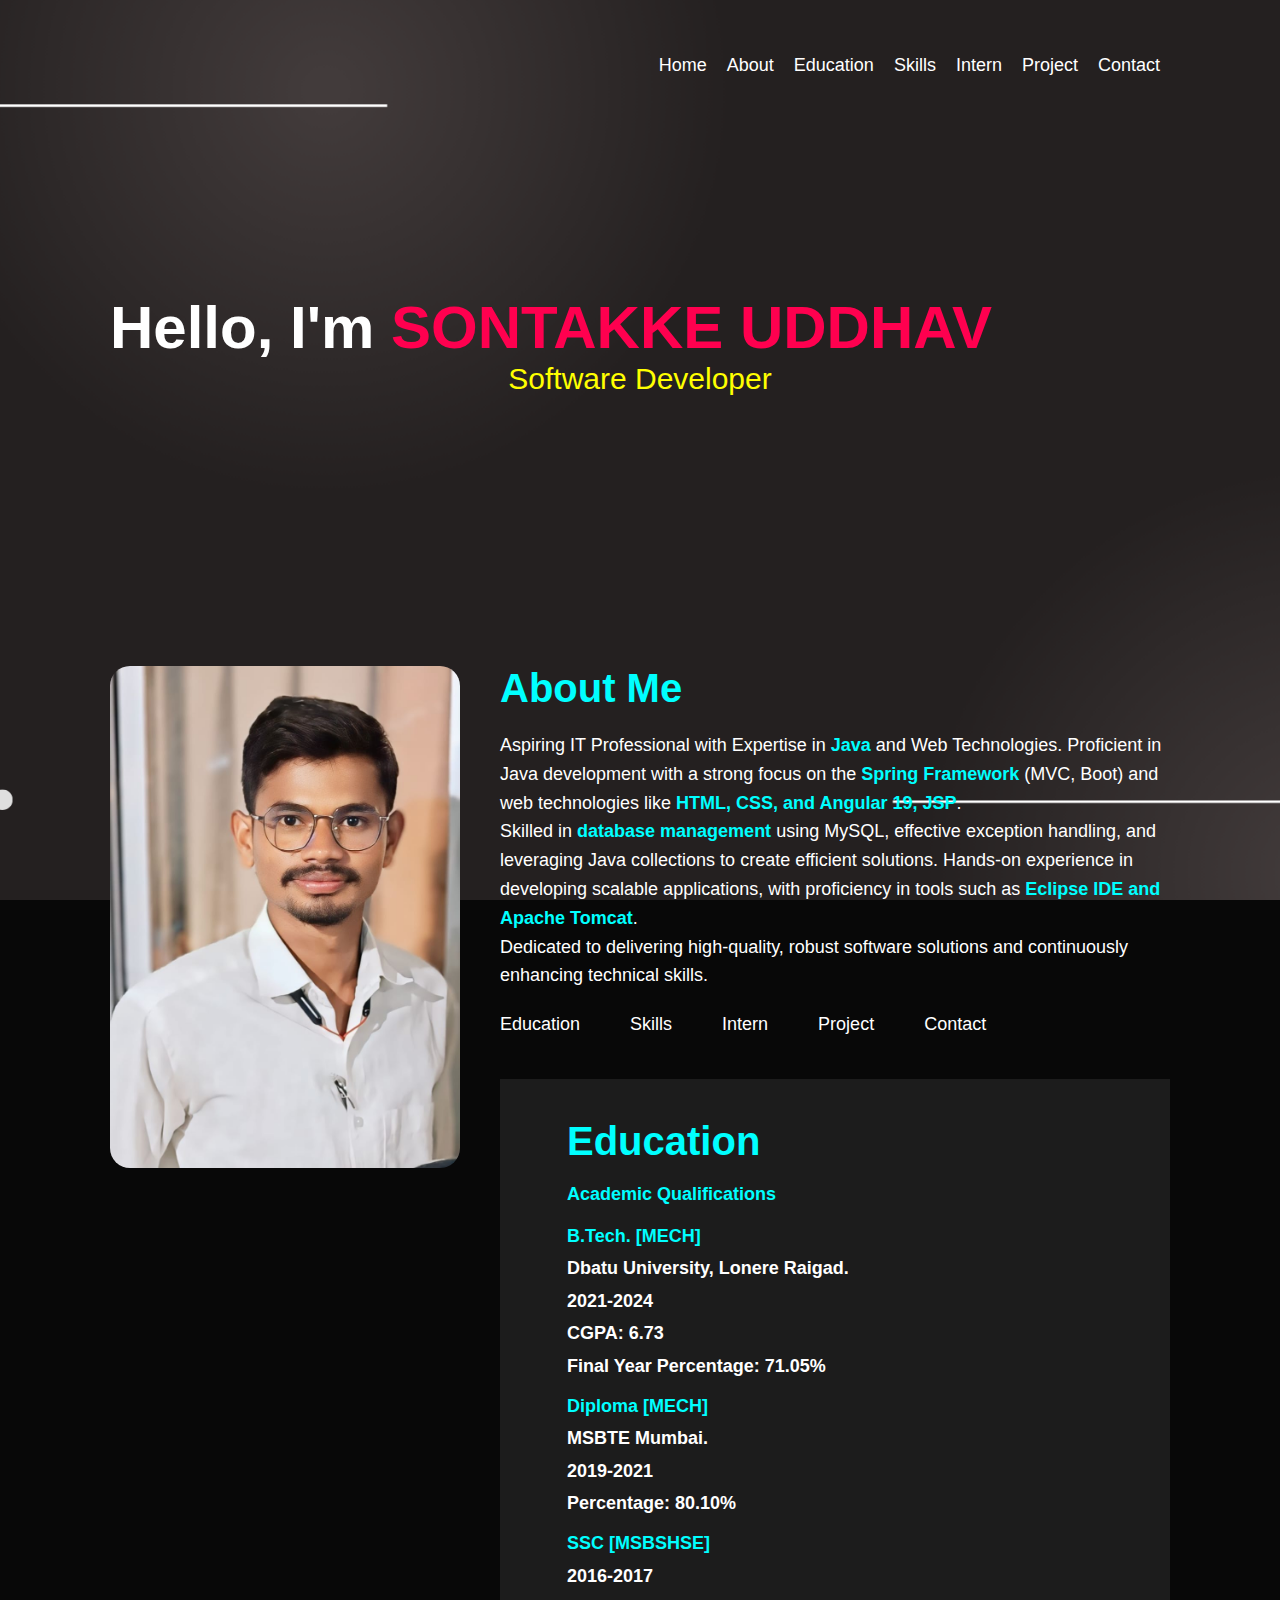
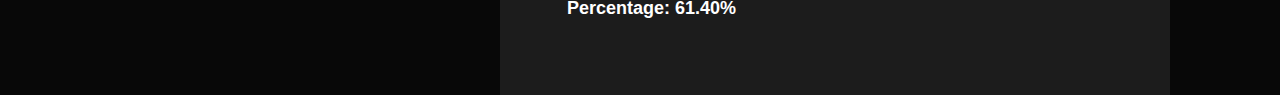
<file: index.html>
<!DOCTYPE html>
<html lang="en">

<head>
    <meta charset="UTF-8">
    <meta name="viewport" content="width=device-width, initial-scale=1.0">
    <title>Sontakke uddhav profile</title>
    <!-- it is connection for css file -->
    <link rel="stylesheet" href="style.css">
</head>

<body>
    <div id="header" style="padding-top: 50px; padding-bottom: 20px;">
        <div class="container">
            <nav>
                <ul>
                    <li><a href="#" onclick="opentab('Home')">Home</a></li>
                    <li><a href="#" onclick="opentab('About')">About</a></li>
                    <li><a href="#" onclick="opentab('Education')">Education</a></li>
                    <li><a href="#" onclick="opentab('Skills')">Skills</a></li>
                    <li><a href="#" onclick="opentab('Intern')">Intern</a></li>
                    <li><a href="#" onclick="opentab('Project')">Project</a></li>
                    <li><a href="#" onclick="opentab('Contact')">Contact</a></li>
                </ul>
            </nav>
            <div class="header-text">
                <h1>Hello, I'm <span>SONTAKKE UDDHAV</span> </h1>
                <p>Software Developer</p>
            </div>
        </div>
        <br>
        <br>
        <br>
        <br>
        <br>
        <br>
        <br>
        <br>
        <br>
        <br>
        <br>
        <br>
        <br>
        <br>
        <br>
        <!-- about seaction start -->

        <div id="About">
            <div class="container">
                <div class="row">
                    <div class="about-col-1">
                        <img src="uddhav.jpg" alt="Uddhav Sontakke">
                    </div>
                    <div class="about-col-2">
                        <h1 class="sub-title">About Me</h1>
                        <p>
                            Aspiring IT Professional with Expertise in <span class="highlight">Java</span> and Web
                            Technologies.
                            Proficient in Java development with a strong focus on the <span class="highlight">Spring
                                Framework</span> (MVC, Boot) and
                            web technologies like <span class="highlight">HTML, CSS, and Angular 19, JSP</span>.
                        </p>
                        <p>
                            Skilled in <span class="highlight">database management</span> using MySQL, effective
                            exception handling, and leveraging
                            Java collections to create efficient solutions. Hands-on experience in developing scalable
                            applications, with
                            proficiency in tools such as <span class="highlight">Eclipse IDE and Apache Tomcat</span>.
                        </p>
                        <p>
                            Dedicated to delivering high-quality, robust software solutions and continuously enhancing
                            technical skills.
                        </p>

                        <!-- Tab navigation -->
                        <div class="tab-title">
                            <p class="tab-links active-link" onclick="opentab('Education')">Education</p>
                            <p class="tab-links" onclick="opentab('Skills')">Skills</p>
                            <p class="tab-links" onclick="opentab('Intern')">Intern</p>
                            <p class="tab-links" onclick="opentab('Project')">Project</p>
                            <p class="tab-links" onclick="opentab('Contact')">Contact</p>
                        </div>

                        <!-- Education -->
                        <div class="tab-contents active-tab" id="Education">
                            <h2 class="section-title">Education</h2>
                            <div class="education-details">
                                <h3>Academic Qualifications</h3>
                                <ul>
                                    <li><span>B.Tech. [MECH]</span><br>Dbatu University, Lonere
                                        Raigad.<br>2021-2024<br>CGPA: 6.73<br>Final Year Percentage: 71.05%</li>
                                    <li><span>Diploma [MECH]</span><br>MSBTE Mumbai.<br>2019-2021<br>Percentage: 80.10%
                                    </li>
                                    <li><span>SSC [MSBSHSE]</span><br>2016-2017<br>Percentage: 61.40%</li>
                                </ul>
                            </div>
                        </div>
                        <!-- Skills -->
                        <div class="tab-contents" id="Skills">
                            <h2 class="section-title">Technical Skills</h2>
                            <p class="skills-description">
                                A comprehensive set of technical skills acquired through experience and hands-on
                                projects.
                            </p>
                            <div class="skills-details">
                                <ul>
                                    <li>CORE JAVA</li>
                                    <li>Spring Boot</li>
                                    <li>Spring MVC</li>
                                    <li>Spring JSP</li>
                                    <li>JavaScript</li>
                                    <li>Angular</li>
                                    <li>HTML - CSS</li>
                                    <li>SQL</li>
                                    <li>PLC</li>
                                </ul>
                            </div>
                        </div>

                        <!-- Intern seaction -->
                        <div class="tab-contents" id="Intern">
                            <h2 class="section-title">Java Full Stack Developer Intern</h2>
                            <p class="intern-description">
                                Completed an internship as a Java Full Stack Developer Intern at HefShine Software Pvt.
                                Ltd., Pune, Maharashtra.
                                Worked on the Learning Management System (LMS) project, gaining hands-on experience in
                                both backend and frontend development.
                            </p>

                            <div class="intern-details">
                                <h3>Internship Overview</h3>
                                <ul>
                                    <li><span>Company:</span> HefShine Software Pvt. Ltd., Pune, Maharashtra</li>
                                    <li><span>Duration:</span> July 2024 - Present</li>
                                    <li><span>Project:</span> Learning Management System (LMS)</li>
                                    <li><span>Project:</span> eCommerce site.</li>
                                    <li><span>Project:</span> Todo App.</li>
                                </ul>
                            </div>

                            <div class="intern-details">
                                <h3>Key Skills & Technologies</h3>
                                <ul>
                                    <li><span>Java:</span> Strong understanding of Object-Oriented Programming (OOP)
                                        concepts, including Inheritance, Polymorphism, Encapsulation, and Abstraction.
                                    </li>
                                    <li><span>Data Structures & Algorithms:</span> Proficient in implementing efficient
                                        algorithms.</li>
                                    <li><span>Exception Handling:</span> Experienced in handling exceptions and
                                        implementing custom exceptions.</li>
                                    <li><span>Collection Framework:</span> Well-versed in List, Set, and Map interfaces.
                                    </li>
                                </ul>
                            </div>

                            <div class="intern-details">
                                <h3>Frameworks & Development Tools</h3>
                                <ul>
                                    <li><span>Spring Framework:</span> Hands-on experience with dependency injection
                                        using constructor-based and setter-based injection (IoC).</li>
                                    <li><span>Spring Boot:</span> Strong knowledge of Spring Boot for developing and
                                        deploying scalable web applications.</li>
                                    <li><span>REST APIs:</span> Developed RESTful APIs using Spring Boot to perform CRUD
                                        operations (Create, Read, Update, Delete) on databases.</li>
                                    <li><span>Web Technologies:</span> Skilled in HTML, CSS, JavaScript, TypeScript, and
                                        Angular.</li>
                                    <li><span>Database:</span> Experience working with MySQL (Relational Database
                                        Management System).</li>
                                    <li><span>Development Tools:</span> Proficient in using Eclipse IDE.</li>
                                    <li><span>Web Server:</span> Experience with Apache Tomcat.</li>
                                </ul>
                            </div>
                        </div>

                        <!-- Project Seaction -->

                        <div class="tab-contents" id="Project">
                            <h2 class="section-title">Select Project</h2>

                            <!-- Dropdown to select the project -->
                            <select id="projectSelector" class="form-control">
                                <option value="ecommerce">E-commerce Project</option>
                                <option value="todo">ToDo App Project</option>
                            </select>

                            <!-- E-commerce Project -->
                            <div class="project-details" id="ecommerceProject">
                                <h2 class="section-title">E-commerce Project</h2>
                                <div class="image-container">
                                    <img src="home.jpg" class="img-fluid" alt="E-commerce Banner">
                                    <hr class="image-line">
                                </div>

                                <!-- Image for Login -->
                                <div class="image-container">
                                    <img src="Login.jpg" class="img-fluid" alt="Login Page">
                                    <hr class="image-line">
                                </div>

                                <!-- Image for Admin -->
                                <div class="image-container">
                                    <img src="admin.jpg" class="img-fluid" alt="Admin Dashboard">
                                    <hr class="image-line">
                                </div>

                                <!-- Image for User -->
                                <div class="image-container">
                                    <img src="user.jpg" class="img-fluid" alt="User Dashboard">
                                    <hr class="image-line">
                                </div>
                                <br><br>

                                <p class="project-description">
                                    Developed a fully functional E-commerce platform with a component-based architecture
                                    and role-based access, providing a seamless shopping experience.
                                    The project leverages **Angular Routing** for smooth page navigation without
                                    reloading, and **Bootstrap** for responsive design to ensure the platform works
                                    efficiently on all devices.
                                    It integrates **Angular 19**, **Spring Boot**, **Bootstrap**, and **MySQL** for a
                                    secure, scalable, and user-friendly E-commerce platform.
                                </p>
                                <div class="project-details">
                                    <h3>Project Overview</h3>
                                    <ul>
                                        <li><span>Objective:</span> Build a scalable E-commerce platform with smooth
                                            navigation using **Angular Routing**, responsive UI with **Bootstrap**, and
                                            role-based access control.</li>
                                        <li><span>Technologies Used:</span> Frontend: **Angular 19**, **Bootstrap**,
                                            Backend: **Spring Boot**, Database: **MySQL**, Development Environment:
                                            **Eclipse IDE**.</li>
                                        <li><span>Features:</span> Product catalog, user authentication, shopping cart,
                                            secure checkout, and admin panel with role-based access.</li>
                                    </ul>
                                </div>
                            </div>

                            <!-- ToDo App Project -->
                            <div class="project-details" id="todoProject" style="display: none;">
                                <h2 class="section-title">ToDo App Project</h2>
                                <div class="image-container">
                                    <img src="todo.jpg" class="img-fluid" alt="ToDo App Home">
                                    <hr class="image-line">
                                </div>

                                <!-- Image for ToDo App Interface -->
                                <div class="image-container">
                                    <img src="list.jpg" class="img-fluid" alt="ToDo App Login">
                                    <hr class="image-line">
                                </div>


                                <br><br>

                                <p class="project-description">
                                    Developed a **ToDo App** that helps users manage their daily tasks and to-do lists
                                    in a simple, easy-to-use interface.
                                    The app integrates **Angular 19** for frontend development, **Bootstrap** for
                                    responsive design, and a backend powered by **Node.js** and **Express** to handle
                                    task management functionalities.
                                    It features task creation, editing, and deletion functionalities with real-time data
                                    updates. 
                                </p>

                                <div class="project-details">
                                    <h3>Project Overview</h3>
                                    <ul>
                                        <li><span>Objective:</span> Build a simple ToDo app to manage daily tasks with
                                            functionalities like adding, editing, and deleting tasks, as well as
                                            filtering and sorting them.</li>
                                        <li><span>Technologies Used:</span> Frontend: **Angular 19**, **Bootstrap**,
                                            Backend: **Node.js**, **Express**, Database: **MongoDB**.</li>
                                        <li><span>Features:</span> Task management (add/edit/delete), task filtering,
                                            real-time updates, and responsive UI.</li>
                                    </ul>
                                </div>
                            </div>
                        </div>
                        <!-- Contact Section -->
                        <div id="Contact" class="tab-contents">
                            <div class="container">
                                <h2>Contact Me</h2>
                                <p><strong>Email:</strong> <a href="sontakkeu1@gmail.com">sontakkeu1@gmail.com</a></p>
                                <p><strong>Phone:</strong> +91 9503695884</p>
                                <p><strong>LinkedIn:</strong> <a href="https://www.linkedin.com/in/uddhavs"
                                        target="_blank">www.linkedin.com/in/uddhavs</a></p>
                                <p><strong>GitHub:</strong> <a href="https://github.com/sontakkeuddhav"
                                        target="_blank">github.com/sontakkeuddhav</a></p>
                            </div>
                        </div>
                    </div>
                </div>
            </div>
        </div>
    </div>
    </div>

    <script>
        function opentab(tabname) {
            var tablinks = document.getElementsByClassName("tab-links");
            var tabcontents = document.getElementsByClassName("tab-contents");

            // Hide all sections
            for (var tabcontent of tabcontents) {
                tabcontent.classList.remove("active-tab");
            }

            // Remove active state from all tabs
            for (var tablink of tablinks) {
                tablink.classList.remove("active-link");
            }

            // Show the selected section
            document.getElementById(tabname).classList.add("active-tab");

            // Scroll to the selected section smoothly
            document.getElementById(tabname).scrollIntoView({
                behavior: "smooth",
                block: "start"
            });

            // Highlight the clicked tab (if from tab navigation)
            if (event.currentTarget.classList.contains("tab-links")) {
                event.currentTarget.classList.add("active-link");
            }
        }


    </script>
    <!-- JavaScript to Toggle Between Projects -->
    <script>
        // Get the dropdown selector and project containers
        const projectSelector = document.getElementById('projectSelector');
        const ecommerceProject = document.getElementById('ecommerceProject');
        const todoProject = document.getElementById('todoProject');

        // Event listener to change project view based on selection
        projectSelector.addEventListener('change', function () {
            if (projectSelector.value === 'ecommerce') {
                ecommerceProject.style.display = 'block';
                todoProject.style.display = 'none';
            } else if (projectSelector.value === 'todo') {
                ecommerceProject.style.display = 'none';
                todoProject.style.display = 'block';
            }
        });
    </script>


</body>

</html>
</file>
<file: style.css>
/* Global Styles */
*{
    margin: 0;
    padding: 0;
    font-family: sans-serif;
    box-sizing: border-box;
}
    body{
    background: #080808;
    color: #fff;
}

/* Header Section Start */
#header{
    width: 100%;
    height: 100vh;
     background-image: url(bg.png);
      background-size: cover;
    background-position: center;   
}

.container{
    padding: 10px 10%;
}

/* Navigation Section Start */
    nav{
    display: flex;
    align-items: center;
    justify-content: space-between;
    flex-wrap: wrap;
}
nav ul {
    margin-left: auto; /* Moves nav items to the right */
    display: flex; /* Keeps items in a row */
    list-style: none;
    padding: 0;
}
    nav ul li{
    display: inline-block;
    list-style: none;
    margin: 0px 10px;
    padding: 0;
}
    nav ul li a {
    color: #fff;
    text-decoration: none;
    font-size: 18px;
    position: relative;
    padding: 5px 0px;
    display: inline-block;
}

/* Hover underline effect */
nav ul li a::after{
    content: '';
    width: 0;
    height: 3px;
    background: #ff004f;
    position: absolute;
    left: 0;
    bottom: -4px;
    transition: width 0.5s ease;
}


/* underline home contain */

nav ul li a:hover::after{
    width: 100%;
}  


/* Header Text Section Start */

.header-text {
    margin-top: 20%; /* Adjust if needed */
    font-size: 30px; /* For paragraph text */
}

.header-text p {
    font-size: 30px; /* Slightly bigger for subtitle */
    color: gray; /* Optional, makes it look subtle */
}
.header-text p {
    color: yellow;
    text-align: center;
}

.header-text h1 {
    font-size: 60px; /* Main heading should be big */
    margin-top: 20px;
}


.header-text h1 span {
    color: #ff004f;
    font-weight: bold;
}

    /* Container Styling */
    #about {
        background-color: #181818;
        color: white;
        padding: 80px 0;
    }
    
    .container {
        max-width: 1100px;
        margin: auto;
        padding: 0 20px;
    }
    
    .row {
        display: flex;
        justify-content: space-between;
        flex-wrap: wrap;
    }
    
    .about-col-1 img {
        width: 100%;
        max-width: 350px;
        border-radius: 20px;
        transition: transform 0.3s ease-in-out;
    }
    
    .about-col-1 img:hover {
        transform: scale(1.05);
    }
    
    .about-col-2 {
        flex: 1;
        padding-left: 40px;
    }
    
    .about-col-2 h1 {
        font-size: 40px;
        color: aqua;
        margin-bottom: 20px;
    }
    
    .about-col-2 p {
        font-size: 18px;
        line-height: 1.6;
        color: white;
    }
    
    .highlight {
        color: aqua;
        font-weight: bold;
    }
    
/* flex-basis: 60%; → Takes up 60% of the row width. */
    .sub-title {
        font-size: 50px;
        font-weight: 600;
        color: #fff; 
    }

    /* skills  container */
.tab-title{
    display: flex;
    margin: 20px 0 40px;
}
/* tab links */
 .tab-links{
margin-right: 50px;
font-size: 18px;
font-weight: 500;
cursor: pointer;
position: relative;

}
.tab-links::after{
    content: '';
    width: 0;
    height: 3px;
    background: #ff004f;    
    position: absolute;
    left: 0;
    bottom: -5px;
    transition: 0.5s ease ;
}
/* Active and hover effects */
.tab-links.active-links::after,.tab-links:hover::after {
    width: 100%;
}

/* General list styling (applies to both sections) */
.tab-contents ul {
    list-style-type: none;  /* Removes bullets */
    padding: 0;
}
/* skills seaction List items inside tab contents  */
.tab-contents ul li{
    list-style: none;
    margin: 5px 0;
    line-height: 1.5;
    font-weight: bold;
} 

#Skills ul li::before {
    content: "◆"; /* Unicode for FontAwesome chevron-right */
    font-family: "Font Awesome 6 Free";
    font-weight: 900;
    margin-right: 8px;
    color: #007bff; /* Change icon color */
}

/* Highlighted text */
.tab-contents ul li span{
    color: aqua;
    font-size: 18px;
}
/* Intern Seaction and skills seaction */
#Intern, #Skills, #Education {
    padding: 40px 10%;
    background-color: #1c1c1c;
    color: #fff;
}

#Intern h2.section-title, #Skills h2.section-title, #Education h2.section-title {
    font-size: 40px;
    margin-bottom: 20px;
    color: aqua;
}

.Intern-description, .skills-description, .education-description {
    font-size: 18px;
    line-height: 1.8;
    margin-bottom: 30px;
}

/* Details Sections */
.Intern-details, .skills-details, .education-details {
    margin-bottom: 30px;
}
.Intern-details h3, .skills-details h3, .education-details h3 {
    font-size: 18px;
    color: aqua;
    margin-bottom: 15px;
}
.Intern-details ul, .skills-details ul, .education-details ul {
    list-style-type: none;
    padding: 0;
}
.Intern-details ul li, .skills-details ul li, .education-details ul li {
    font-size: 18px;
    line-height: 1.8;
    margin-bottom: 8px;
}
/* project seaction */

#Project {
    padding: 40px 10%;
    background-color: #1c1c1c;
    color: #fff;
}

#Project h2.section-title {
    font-size: 40px;
    margin-bottom: 20px;
    color: aqua;
}

.project-description {
    font-size: 18px;
    line-height: 1.8;
    margin-bottom: 30px;
}

.project-details {
    margin-bottom: 30px;
}

.project-details h3 {
    font-size: 18px;
    color: aqua;
    margin-bottom: 15px;
}

.project-details ul {
    list-style-type: none;
    padding: 0;
}

.project-details ul li {
    font-size: 18px;
    line-height: 1.8;
    margin-bottom: 8px;
}

/* Highlighting key text */
.project-details ul li strong {
    font-weight: bold;
}


/* Contact Section */
#Contact {
    padding: 40px 10%;
    background-color: #121212;
    color: #fff;
    text-align: center;
}
#Contact h2 {
    font-size: 40px;
    color: aqua;
    margin-bottom: 20px;
}
#Contact p {
    font-size: 18px;
    margin-bottom: 10px;
}
#Contact a {
    color: #ff004f;
    text-decoration: none;
    font-weight: bold;
}




/* Highlighting key text */
.project-details ul li strong {
    font-weight: bold;
}

/* Tabs Structure */
.tab-title {
    display: flex;
    margin: 20px 0 40px;
}
.tab-links {
    margin-right: 50px;
    font-size: 18px;
    font-weight: 500;
    cursor: pointer;
    position: relative;
}
.tab-links::after {
    content: '';
    width: 0;
    height: 3px;
    background: #ff004f;
    position: absolute;
    left: 0;
    bottom: -5px;
    transition: 0.5s ease;
}
.tab-links.active-links::after,
.tab-links:hover::after {
    width: 100%;
}

/* Tab Content */
.tab-contents {
    display: none;
}
.tab-contents.active-tab {
    display: block;
}

/* Highlight Active Tab */
.tab-links.active-links {
    font-weight: bold;
    color: #ff004f;
}
.tab-links:hover::after,
.tab-links.active-links::after {
    width: 100%;
    background: #ff004f;
    transition: width 0.5s ease;
}

/* Active Link Style for Project Tab */
.tab-links.active-links {
    font-weight: bold;
    color: #ff004f;
}
/* Animation for fading in sections */
.tab-contents {
    opacity: 0;
    transition: opacity 0.5s ease-in-out;
}

.tab-contents.active-tab {
    opacity: 1;
}

/* Adding a smooth hover effect for links */
nav ul li a:hover {
    color: #3498db; /* Change color on hover */
    text-decoration: underline;
    transition: color 0.3s ease;
}



/* project image */


/* The image container (each div) */

/* Style for the images */
.image-container img {
    width: 100%;      /* Make the images responsive (fill the container) */
    height: auto;     /* Maintain aspect ratio */
    max-width: 200px; /* Set a max width for the images */
    display: block;
    margin: 0 auto;   /* Center the images horizontally */
    box-sizing: border-box;
}


.form-control {
    width: 250px;
    margin-bottom: 20px;
    padding: 10px;
    font-size: 16px;
}





html {
    scroll-behavior: smooth;
}
</file>
